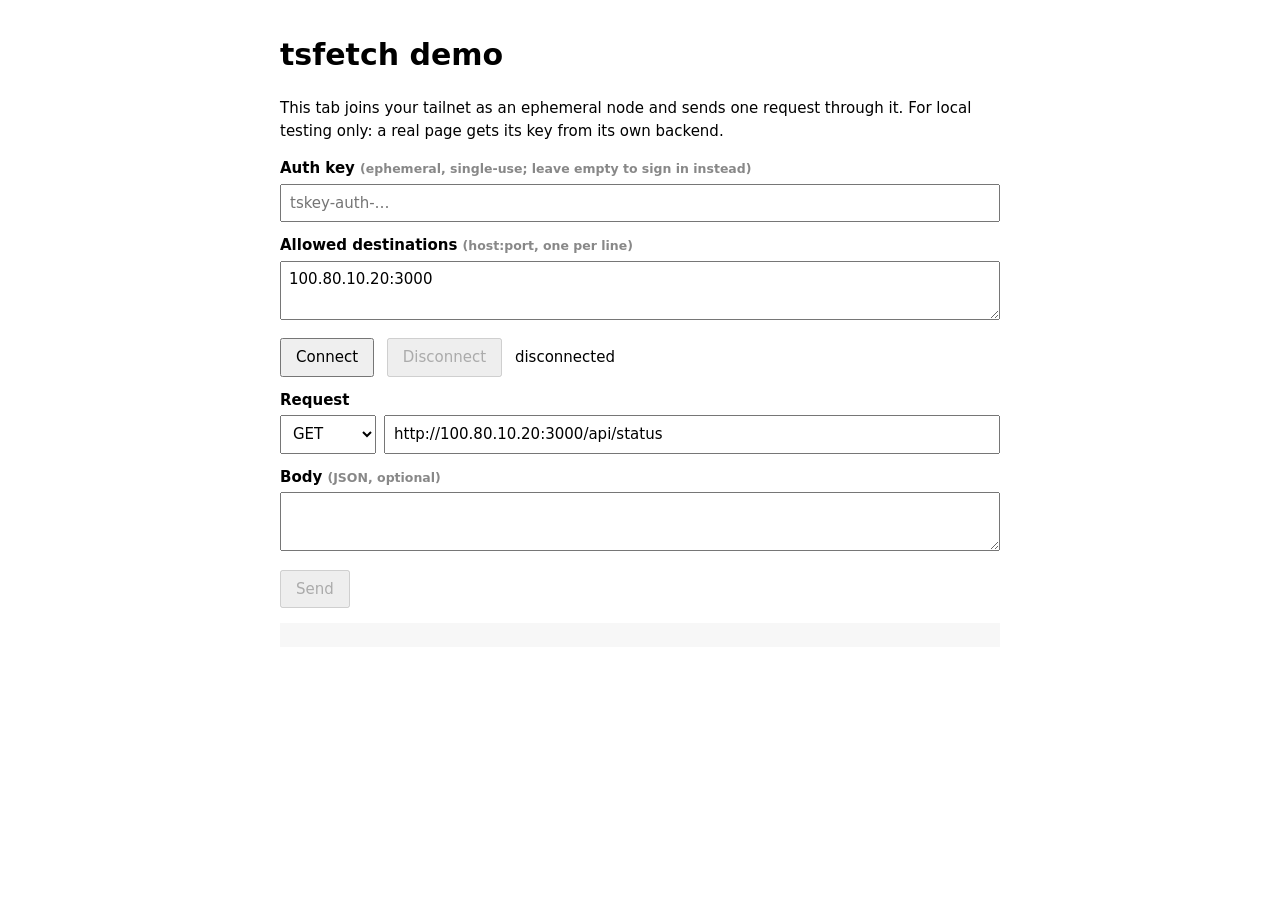
<file: tsfetch/example/index.html>
<!doctype html>
<meta charset="utf-8">
<meta name="viewport" content="width=device-width, initial-scale=1">
<title>tsfetch demo</title>
<style>
  body { font: 15px/1.5 system-ui, sans-serif; max-width: 720px; margin: 2rem auto; padding: 0 16px; }
  label { display: block; margin: 12px 0 4px; font-weight: 600; }
  input, select, textarea { width: 100%; box-sizing: border-box; font: inherit; padding: 6px 8px; }
  button { font: inherit; padding: 6px 14px; margin: 12px 8px 0 0; }
  pre { background: #8881; padding: 12px; overflow: auto; white-space: pre-wrap; word-break: break-word; }
  small { color: #888; }
</style>

<h1>tsfetch demo</h1>
<p>This tab joins your tailnet as an ephemeral node and sends one request through it.
For local testing only: a real page gets its key from its own backend.</p>

<label for="key">Auth key <small>(ephemeral, single-use; leave empty to sign in instead)</small></label>
<input id="key" type="password" autocomplete="off" placeholder="tskey-auth-…">

<label for="allow">Allowed destinations <small>(host:port, one per line)</small></label>
<textarea id="allow" rows="2">100.80.10.20:3000</textarea>

<button id="connect">Connect</button>
<button id="disconnect" disabled>Disconnect</button>
<span id="state">disconnected</span>

<label for="url">Request</label>
<div style="display:flex; gap:8px">
  <select id="method" style="width:7em"><option>GET<option>POST<option>PUT<option>DELETE</select>
  <input id="url" value="http://100.80.10.20:3000/api/status">
</div>
<label for="body">Body <small>(JSON, optional)</small></label>
<textarea id="body" rows="2"></textarea>
<button id="send" disabled>Send</button>

<pre id="out"></pre>

<script type="module">
  import { createTailscaleClient } from "../tsfetch.js";

  const $ = (id) => document.getElementById(id);
  const out = (text) => { $("out").textContent = text; };
  let tailscale = null;

  $("connect").onclick = async () => {
    const key = $("key").value.trim();
    $("key").value = "";
    try {
      tailscale = createTailscaleClient({
        allow: $("allow").value.split("\n").map((s) => s.trim()).filter(Boolean),
        ...(key ? { authKey: key } : { onLoginURL: (url) => out(`Sign in to continue:\n${url}`) }),
        hostname: "tsfetch-demo",
        debug: new URLSearchParams(location.search).has("debug"),
        onStateChange: (s) => {
          $("state").textContent = s;
          $("connect").disabled = s !== "disconnected";
          $("disconnect").disabled = s === "disconnected";
          $("send").disabled = s !== "connected";
        },
      });
      window.tailscale = tailscale;
      out("Connecting…");
      await tailscale.connect();
      out(`Connected as ${tailscale.name} (${tailscale.addresses.join(", ")})`);
    } catch (e) {
      out(`${e.name}: ${e.message}`);
    }
  };

  $("disconnect").onclick = () => tailscale?.disconnect();

  $("send").onclick = async () => {
    const body = $("body").value.trim();
    const started = performance.now();
    try {
      const res = await tailscale.fetch($("url").value, {
        method: $("method").value,
        ...(body ? { body, headers: { "content-type": "application/json" } } : {}),
        signal: AbortSignal.timeout(20000),
      });
      const text = await res.text();
      const ms = Math.round(performance.now() - started);
      const headers = [...res.headers].map(([k, v]) => `${k}: ${v}`).join("\n");
      out(`${res.status} ${res.statusText}  (${ms} ms)\n${headers}\n\n${text.slice(0, 20000)}`);
    } catch (e) {
      out(`${e.name}: ${e.message}`);
    }
  };

  addEventListener("pagehide", () => tailscale?.disconnect());
</script>
</file>
